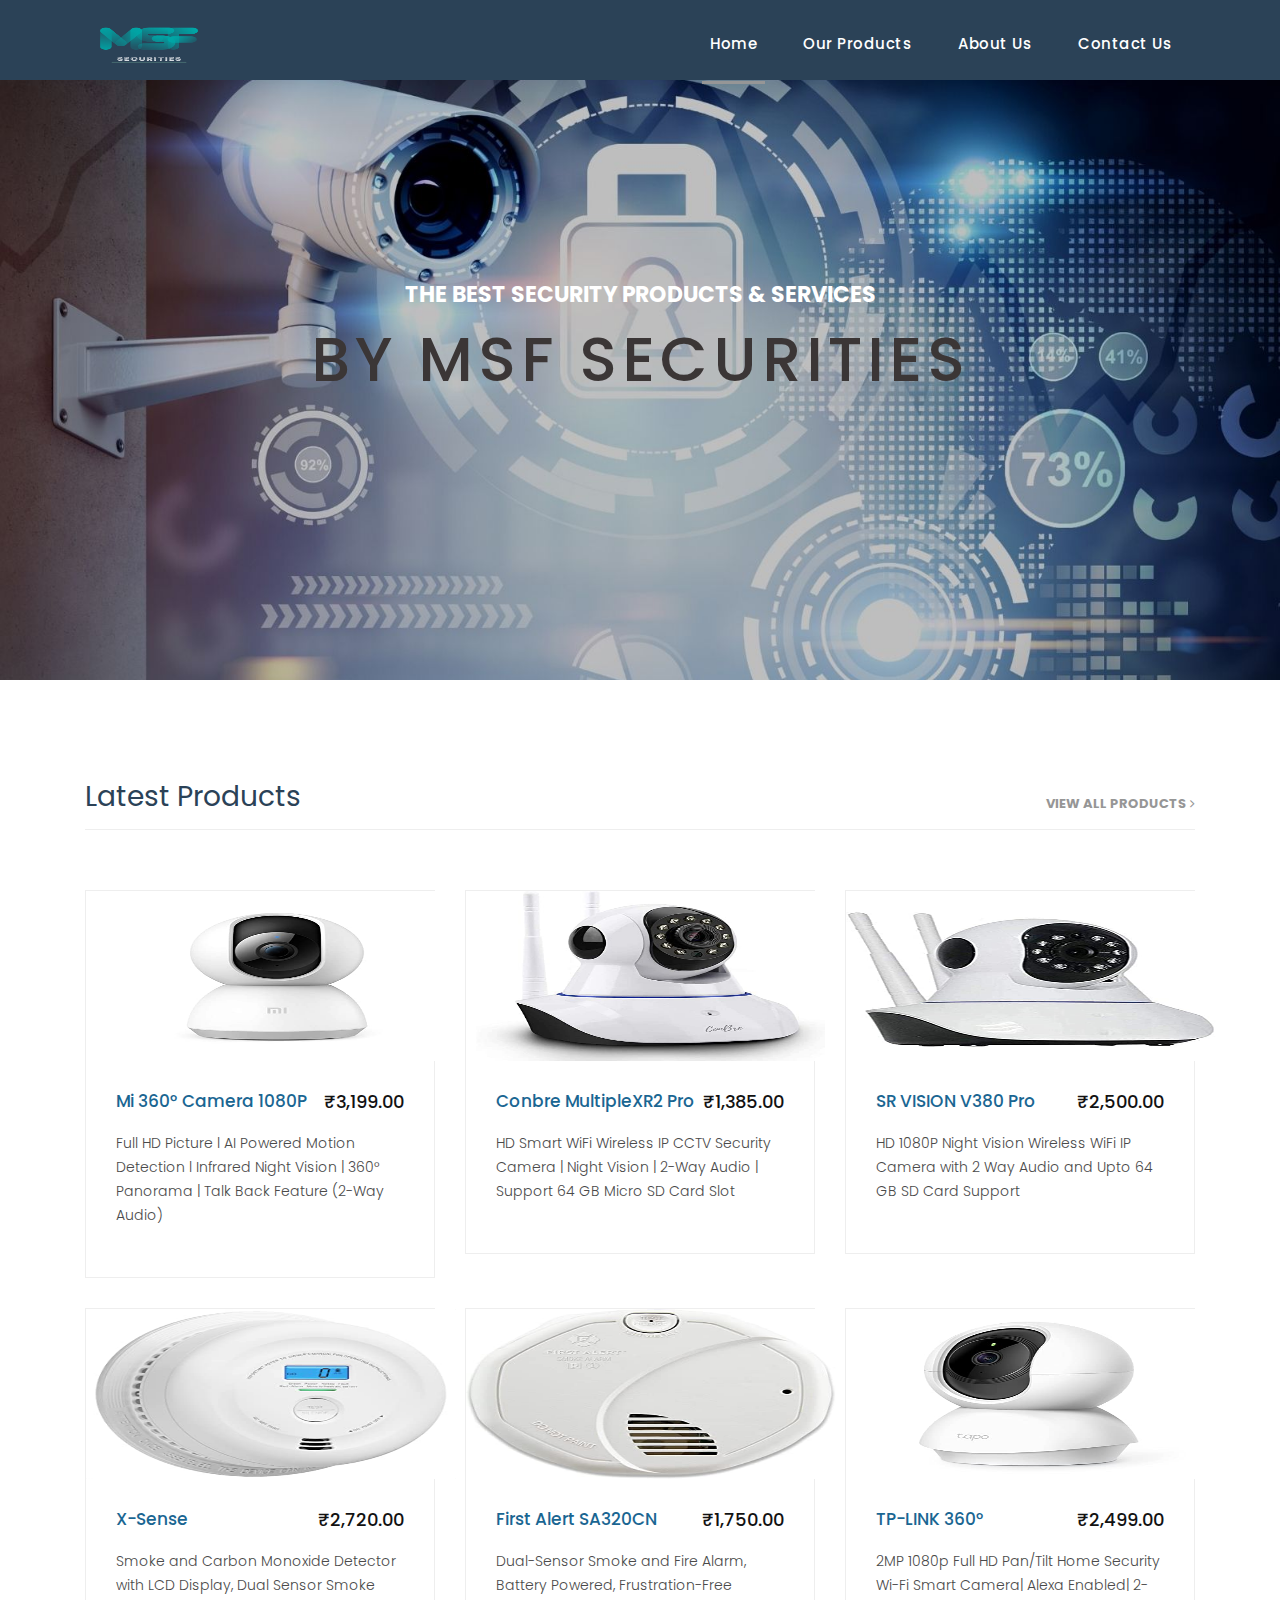
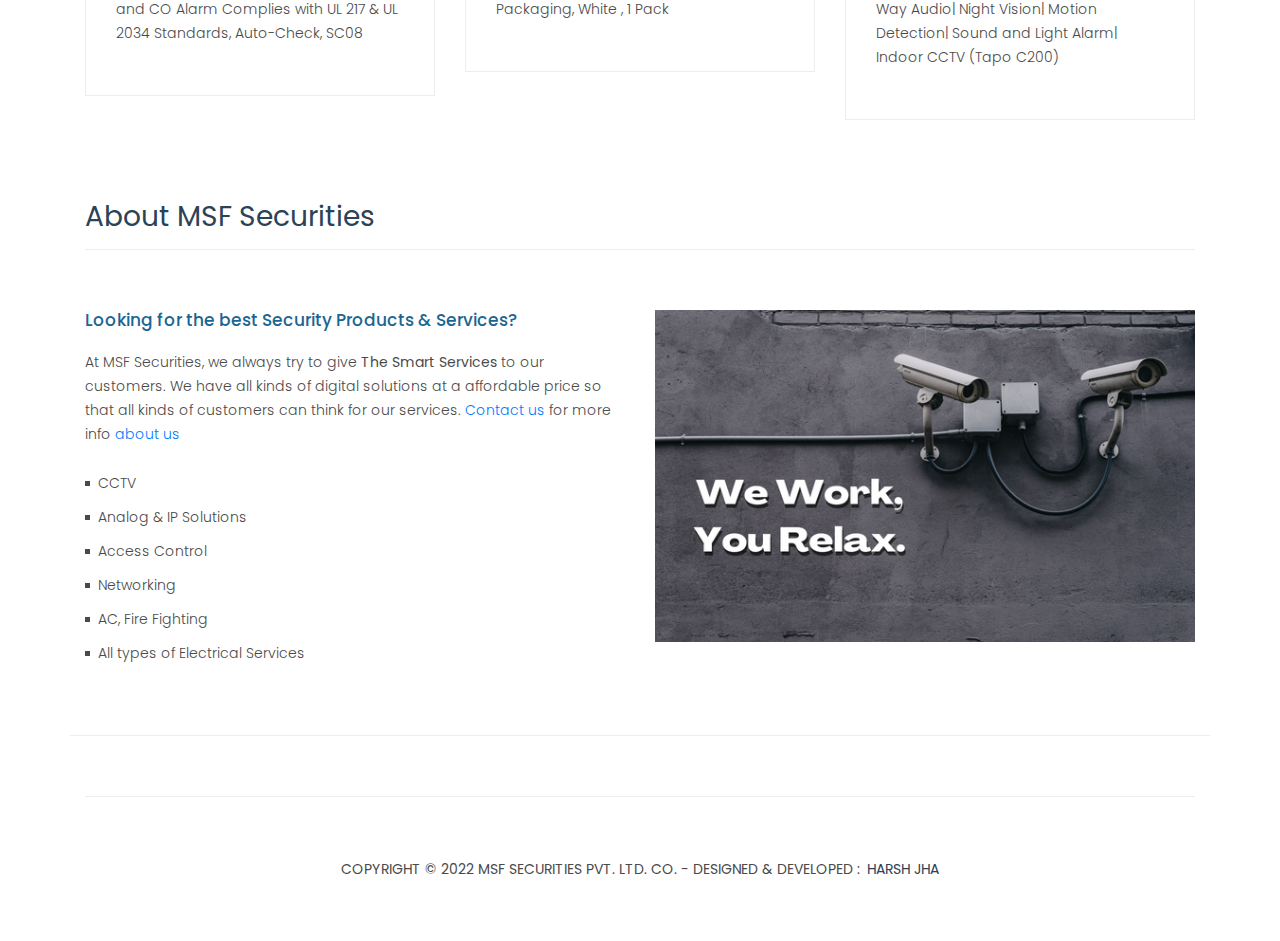
<file: index.html>
<!DOCTYPE html>
<html lang="en">

  <head>

    <meta charset="utf-8">
    <meta name="viewport" content="width=device-width, initial-scale=1, shrink-to-fit=no">
    <meta name="description" content="">
    <meta name="author" content="">
    <link href="https://fonts.googleapis.com/css?family=Poppins:100,200,300,400,500,600,700,800,900&display=swap" rel="stylesheet">

    <title>MSF Securities | Home</title>

    <!-- Bootstrap core CSS -->
    <link href="vendor/bootstrap/css/bootstrap.min.css" rel="stylesheet">
<!--

TemplateMo 546 Sixteen Clothing

https://templatemo.com/tm-546-sixteen-clothing

-->

    <!-- Additional CSS Files -->
    <link rel="stylesheet" href="assets/css/fontawesome.css">
    <link rel="stylesheet" href="assets/css/templatemo-sixteen.css">
    <link rel="stylesheet" href="assets/css/owl.css">

  </head>

  <body>

    <!-- ***** Preloader Start ***** -->
    <div id="preloader">
        <div class="jumper">
            <div></div>
            <div></div>
            <div></div>
        </div>
    </div>  
    <!-- ***** Preloader End ***** -->

    <!-- Header -->
    <header class="">
      <nav class="navbar navbar-expand-lg">
        <div class="container">
          <!-- <a class="navbar-brand" href="index.html"><h2>Sixteen <em>Clothing</em></h2></a> -->
          <a class="navbar-brand" href="index.html"><img src="./assets/images/MSF Logo.png" alt="MSF LOGO" style="width:8rem;height:4.5rem;"></a>
          <button class="navbar-toggler" type="button" data-toggle="collapse" data-target="#navbarResponsive" aria-controls="navbarResponsive" aria-expanded="false" aria-label="Toggle navigation">
            <span class="navbar-toggler-icon"></span>
          </button>
          <div class="collapse navbar-collapse" id="navbarResponsive">
            <ul class="navbar-nav ml-auto">
              <li class="nav-item active">
                <a class="nav-link" href="index.html">Home
                  <span class="sr-only">(current)</span>
                </a>
              </li> 
              <li class="nav-item">
                <a class="nav-link" href="products.html">Our Products</a>
              </li>
              <li class="nav-item">
                <a class="nav-link" href="#aboutMSF">About Us</a>
              </li>
              <li class="nav-item">
                <a class="nav-link" href="contact.html">Contact Us</a>
              </li>
            </ul>
          </div>
        </div>
      </nav>
    </header>

    <!-- Page Content -->
    <!-- Banner Starts Here -->
    <div class="banner header-text">
      <!-- <div class="owl-banner owl-carousel"> -->
        <div class="banner-item-01">
          <div class="text-content">
            <h4>The Best Security Products & Services</h4>
            <h2>By MSF Securities</h2>
          </div>
        </div>
        <!-- <div class="banner-item-02">
          <div class="text-content">
            <h4>Flash Deals</h4>
            <h2>Get your best products</h2>
          </div>
        </div>
        <div class="banner-item-03">
          <div class="text-content">
            <h4>Last Minute</h4>
            <h2>Grab last minute deals</h2>
          </div>
        </div> -->
      <!-- </div> -->
    </div>
    <!-- Banner Ends Here -->

    <div class="latest-products">
      <div class="container">
        <div class="row">
          <div class="col-md-12">
            <div class="section-heading">
              <h2>Latest Products</h2>
              <a href="products.html">view all products <i class="fa fa-angle-right"></i></a>
            </div>
          </div>
          <div class="col-md-4">
            <div class="product-item">
              <a href="#"><img src="assets\images\Cameras\p1.jpg" alt="" style="width:370px;height:170px;"></a>
              <div class="down-content">
                <a href="#"><h4>Mi 360° Camera 1080P</h4></a>
                <h6>₹3,199.00</h6>
                <p>Full HD Picture l AI Powered Motion Detection l Infrared Night Vision | 360° Panorama | Talk Back Feature (2-Way Audio)</p>
                <!-- <ul class="stars">
                  <li><i class="fa fa-star"></i></li>
                  <li><i class="fa fa-star"></i></li>
                  <li><i class="fa fa-star"></i></li>
                  <li><i class="fa fa-star"></i></li>
                  <li><i class="fa fa-star"></i></li>
                </ul>
                <span>Reviews (24)</span> -->
              </div>
            </div>
          </div>
          <div class="col-md-4">
            <div class="product-item">
              <a href="#"><img src="assets\images\Cameras\p2.jpg" alt="" style="width:370px;height:170px;"></a>
              <div class="down-content">
                <a href="#"><h4>Conbre MultipleXR2 Pro</h4></a>
                <h6>₹1,385.00</h6>
                <p>HD Smart WiFi Wireless IP CCTV Security Camera | Night Vision | 2-Way Audio | Support 64 GB Micro SD Card Slot</p>
                <!-- <ul class="stars">
                  <li><i class="fa fa-star"></i></li>
                  <li><i class="fa fa-star"></i></li>
                  <li><i class="fa fa-star"></i></li>
                  <li><i class="fa fa-star"></i></li>
                  <li><i class="fa fa-star"></i></li>
                </ul>
                <span>Reviews (21)</span> -->
              </div>
            </div>
          </div>
          <div class="col-md-4">
            <div class="product-item">
              <a href="#"><img src="assets\images\Cameras\p3.jpg" alt="" style="width:370px;height:170px;"></a>
              <div class="down-content">
                <a href="#"><h4>SR VISION V380 Pro</h4></a>
                
                <h6>₹2,500.00</h6>
                <p>HD 1080P Night Vision Wireless WiFi IP Camera with 2 Way Audio and Upto 64 GB SD Card Support</p>
                <!-- <ul class="stars">
                  <li><i class="fa fa-star"></i></li>
                  <li><i class="fa fa-star"></i></li>
                  <li><i class="fa fa-star"></i></li>
                  <li><i class="fa fa-star"></i></li>
                  <li><i class="fa fa-star"></i></li>
                </ul>
                <span>Reviews (36)</span> -->
              </div>
            </div>
          </div>
          <div class="col-md-4">
            <div class="product-item">
              <a href="#"><img src="assets\images\Smoke\f1.jpg" alt="" style="width:370px;height:170px;"></a>
              <div class="down-content">
                <a href="#"><h4>X-Sense</h4></a>
                <h6>₹2,720.00</h6>
                <p>Smoke and Carbon Monoxide Detector with LCD Display, Dual Sensor Smoke and CO Alarm Complies with UL 217 & UL 2034
                Standards, Auto-Check, SC08</p>
                <!-- <ul class="stars">
                  <li><i class="fa fa-star"></i></li>
                  <li><i class="fa fa-star"></i></li>
                  <li><i class="fa fa-star"></i></li>
                  <li><i class="fa fa-star"></i></li>
                  <li><i class="fa fa-star"></i></li>
                </ul>
                <span>Reviews (48)</span> -->
              </div>
            </div>
          </div>
          <div class="col-md-4">
            <div class="product-item">
              <a href="#"><img src="assets\images\Smoke\f2.jpg" alt="" style="width:370px;height:170px;"></a>
              <div class="down-content">
                <a href="#"><h4>First Alert SA320CN</h4></a>
                <h6>₹1,750.00</h6>
                <p>Dual-Sensor Smoke and Fire Alarm, Battery Powered, Frustration-Free Packaging, White , 1 Pack</p>
                <!-- <ul class="stars">
                  <li><i class="fa fa-star"></i></li>
                  <li><i class="fa fa-star"></i></li>
                  <li><i class="fa fa-star"></i></li>
                  <li><i class="fa fa-star"></i></li>
                  <li><i class="fa fa-star"></i></li>
                </ul>
                <span>Reviews (16)</span> -->
              </div>
            </div>
          </div>
          <div class="col-md-4">
            <div class="product-item">
              <a href="#"><img src="assets/images/Cameras/p4.jpg" alt="" style="width:370px;height:170px;"></a>
              <div class="down-content">
                <a href="#"><h4>TP-LINK 360°</h4></a>
                <h6>₹2,499.00</h6>
                <p>2MP 1080p Full HD Pan/Tilt Home Security Wi-Fi Smart Camera| Alexa Enabled| 2-Way Audio| Night Vision| Motion Detection|
                Sound and Light Alarm| Indoor CCTV (Tapo C200)</p>
                <!-- <ul class="stars">
                  <li><i class="fa fa-star"></i></li>
                  <li><i class="fa fa-star"></i></li>
                  <li><i class="fa fa-star"></i></li>
                  <li><i class="fa fa-star"></i></li>
                  <li><i class="fa fa-star"></i></li>
                </ul>
                <span>Reviews (32)</span> -->
              </div>
            </div>
          </div>
        </div>
      </div>
    </div>

    <div id="aboutMSF" class="best-features">
      <div class="container">
        <div class="row">
          <div class="col-md-12">
            <div class="section-heading">
              <h2>About MSF Securities</h2>
            </div>
          </div>
          <div class="col-md-6">
            <div class="left-content">
              <h4>Looking for the best Security Products & Services?</h4>
              <p>At MSF Securities, we always try to give <b>The Smart Services</b> to our customers. We have all kinds of digital solutions at a affordable price so that all kinds of customers can think for our services. <a rel="nofollow" href="contact.html">Contact us</a> for more info <a rel="nofollow" href="about.html">about us</a></p>
              <ul class="featured-list">
                <li><a href="#">CCTV</a></li>
                <li><a href="#">Analog & IP Solutions</a></li>
                <li><a href="#">Access Control</a></li>
                <li><a href="#">Networking</a></li>
                <li><a href="#">AC, Fire Fighting</a></li>
                <li><a href="#">All types of Electrical Services</a></li>
              </ul>
              <!-- <a href="about.html" class="filled-button">Read More</a> -->
            </div>
          </div>
          <div class="col-md-6">
            <div class="right-image">
              <img src="./assets/images/We Work. You Relax..png" alt="">
            </div>
          </div>
        </div>
      </div>
    </div>


    <!-- <div class="call-to-action">
      <div class="container">
        <div class="row">
          <div class="col-md-12">
            <div class="inner-content">
              <div class="row">
                <div class="col-md-8">
                  <h4>Creative &amp; Unique <em>Sixteen</em> Products</h4>
                  <p>Lorem ipsum dolor sit amet, consectetur adipisicing elit. Itaque corporis amet elite author nulla.</p>
                </div>
                <div class="col-md-4">
                  <a href="#" class="filled-button">Purchase Now</a>
                </div>
              </div>
            </div>
          </div>
        </div>
      </div>
    </div> -->

    
    <footer>
      <div class="container">
        <div class="row">
          <div class="col-md-12">
            <div class="inner-content">
              <p><b>Copyright &copy; 2022 MSF Securities Pvt. Ltd. Co.
            
            - Designed &amp; Developed : <a rel="nofollow noopener" href="http://harshj27.github.io/" target="_blank">Harsh Jha</a></b></p>
            </div>
          </div>
        </div>
      </div>
    </footer>


    <!-- Bootstrap core JavaScript -->
    <script src="vendor/jquery/jquery.min.js"></script>
    <script src="vendor/bootstrap/js/bootstrap.bundle.min.js"></script>


    <!-- Additional Scripts -->
    <script src="assets/js/custom.js"></script>
    <script src="assets/js/owl.js"></script>
    <script src="assets/js/slick.js"></script>
    <script src="assets/js/isotope.js"></script>
    <script src="assets/js/accordions.js"></script>


    <script language = "text/Javascript"> 
      cleared[0] = cleared[1] = cleared[2] = 0; //set a cleared flag for each field
      function clearField(t){                   //declaring the array outside of the
      if(! cleared[t.id]){                      // function makes it static and global
          cleared[t.id] = 1;  // you could use true and false, but that's more typing
          t.value='';         // with more chance of typos
          t.style.color='#fff';
          }
      }
    </script>


  </body>

</html>
</file>
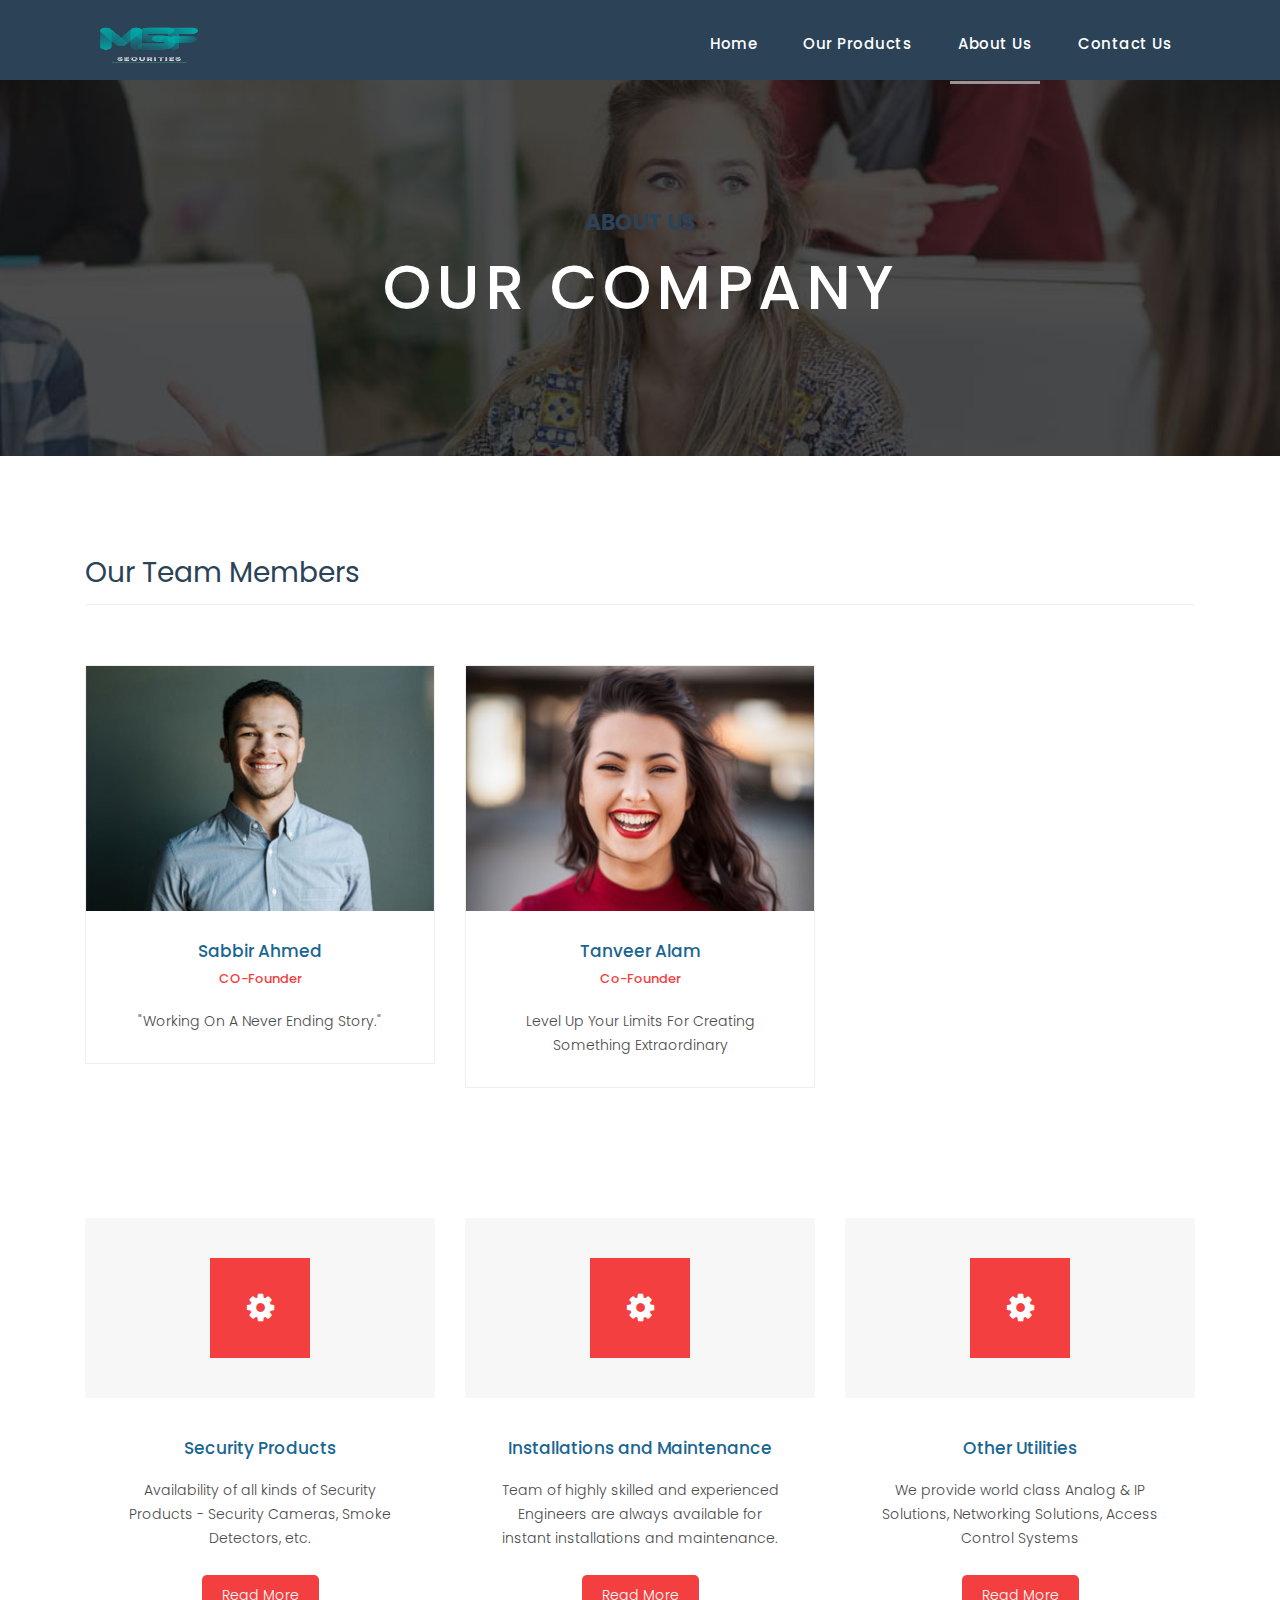
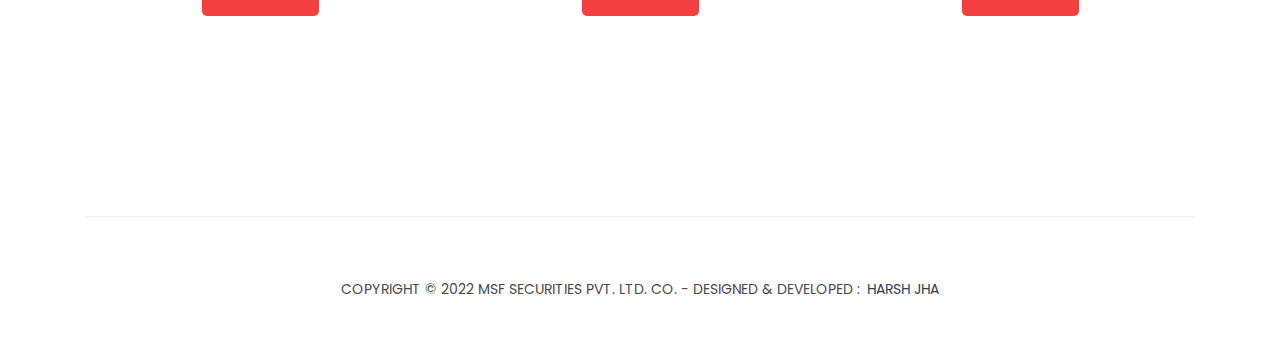
<file: about.html>
<!DOCTYPE html>
<html lang="en">

  <head>

    <meta charset="utf-8">
    <meta name="viewport" content="width=device-width, initial-scale=1, shrink-to-fit=no">
    <meta name="description" content="">
    <meta name="author" content="">
    <link href="https://fonts.googleapis.com/css?family=Poppins:100,200,300,400,500,600,700,800,900&display=swap" rel="stylesheet">

    <title>MSF Securities - About Us</title>

    <!-- Bootstrap core CSS -->
    <link href="vendor/bootstrap/css/bootstrap.min.css" rel="stylesheet">
<!--

TemplateMo 546 Sixteen Clothing

https://templatemo.com/tm-546-sixteen-clothing

-->

    <!-- Additional CSS Files -->
    <link rel="stylesheet" href="assets/css/fontawesome.css">
    <link rel="stylesheet" href="assets/css/templatemo-sixteen.css">
    <link rel="stylesheet" href="assets/css/owl.css">

  </head>

  <body>

    <!-- ***** Preloader Start ***** -->
    <div id="preloader">
        <div class="jumper">
            <div></div>
            <div></div>
            <div></div>
        </div>
    </div>  
    <!-- ***** Preloader End ***** -->

    <!-- Header -->
    <header class="">
      <nav class="navbar navbar-expand-lg">
        <div class="container">
          <!-- <a class="navbar-brand" href="index.html"><h2>Sixteen <em>Clothing</em></h2></a> -->
          <a class="navbar-brand" href="index.html"><img src="./assets/images/MSF Logo.png" alt="MSF LOGO"
              style="width:8rem;height:4.5rem;"></a>
          <button class="navbar-toggler" type="button" data-toggle="collapse" data-target="#navbarResponsive" aria-controls="navbarResponsive" aria-expanded="false" aria-label="Toggle navigation">
            <span class="navbar-toggler-icon"></span>
          </button>
          <div class="collapse navbar-collapse" id="navbarResponsive">
            <ul class="navbar-nav ml-auto">
              <li class="nav-item">
                <a class="nav-link" href="index.html">Home
                  <span class="sr-only">(current)</span>
                </a>
              </li> 
              <li class="nav-item">
                <a class="nav-link" href="products.html">Our Products</a>
              </li>
              <li class="nav-item active">
                <a class="nav-link" href="about.html">About Us</a>
              </li>
              <li class="nav-item">
                <a class="nav-link" href="contact.html">Contact Us</a>
              </li>
            </ul>
          </div>
        </div>
      </nav>
    </header>

    <!-- Page Content -->
    <div class="page-heading about-heading header-text">
      <div class="container">
        <div class="row">
          <div class="col-md-12">
            <div class="text-content">
              <h4>about us</h4>
              <h2>our company</h2>
            </div>
          </div>
        </div>  </div>
    </div>


    <!-- <div class="best-features about-features">
      <div class="container">
        <div class="row">
          <div class="col-md-12">
            <div class="section-heading">
              <h2>Our Background</h2>
            </div>
          </div>
          <div class="col-md-6">
            <div class="right-image">
              <img src="assets/images/feature-image.jpg" alt="">
            </div>
          </div>
          <div class="col-md-6">
            <div class="left-content">
              <h4>Who we are &amp; What we do?</h4>
              <p>Lorem ipsum dolor sit amet, consectetur adipisicing elit. Sed voluptate nihil eum consectetur similique? Consectetur, quod, incidunt, harum nisi dolores delectus reprehenderit voluptatem perferendis dicta dolorem non blanditiis ex fugiat. Lorem ipsum dolor sit amet, consectetur adipisicing elit.<br><br>Lorem ipsum dolor sit amet, consectetur adipisicing elit. Et, consequuntur, modi mollitia corporis ipsa voluptate corrupti eum ratione ex ea praesentium quibusdam? Aut, in eum facere corrupti necessitatibus perspiciatis quis.</p>
              <ul class="social-icons">
                <li><a href="#"><i class="fa fa-facebook"></i></a></li>
                <li><a href="#"><i class="fa fa-twitter"></i></a></li>
                <li><a href="#"><i class="fa fa-linkedin"></i></a></li>
                <li><a href="#"><i class="fa fa-behance"></i></a></li>
              </ul>
            </div>
          </div>
        </div>
      </div>
    </div> -->
    

    
    <div class="team-members">
      <div class="container">
        <div class="row">
          <div class="col-md-12">
            <div class="section-heading">
              <h2>Our Team Members</h2>
            </div>
          </div>
          <div class="col-md-4">
            <div class="team-member">
              <div class="thumb-container">
                <img src="assets/images/team_01.jpg" alt="">
                <!-- <div class="hover-effect">
                  <div class="hover-content">
                    <ul class="social-icons">
                      <li><a href="#"><i class="fa fa-facebook"></i></a></li>
                      <li><a href="#"><i class="fa fa-twitter"></i></a></li>
                      <li><a href="#"><i class="fa fa-linkedin"></i></a></li>
                      <li><a href="#"><i class="fa fa-behance"></i></a></li>
                    </ul>
                  </div>
                </div> -->
              </div>
              <div class="down-content">
                <h4>Sabbir Ahmed</h4>
                <span>CO-Founder</span>
                <p>"Working On A Never Ending Story."</p>
              </div>
            </div>
          </div>
          <div class="col-md-4">
            <div class="team-member">
              <div class="thumb-container">
                <img src="assets/images/team_02.jpg" alt="">
                <!-- <div class="hover-effect">
                  <div class="hover-content">
                    <ul class="social-icons">
                      <li><a href="#"><i class="fa fa-facebook"></i></a></li>
                      <li><a href="#"><i class="fa fa-twitter"></i></a></li>
                      <li><a href="#"><i class="fa fa-linkedin"></i></a></li>
                      <li><a href="#"><i class="fa fa-behance"></i></a></li>
                    </ul>
                  </div>
                </div> -->
              </div>
              <div class="down-content">
                <h4>Tanveer Alam</h4>
                <span>Co-Founder</span>
                <p>Level Up Your Limits For Creating Something Extraordinary</p>
              </div>
            </div>
          </div>
          <!-- <div class="col-md-4">
            <div class="team-member">
              <div class="thumb-container">
                <img src="assets/images/team_03.jpg" alt="">
                <div class="hover-effect">
                  <div class="hover-content">
                    <ul class="social-icons">
                      <li><a href="#"><i class="fa fa-facebook"></i></a></li>
                      <li><a href="#"><i class="fa fa-twitter"></i></a></li>
                      <li><a href="#"><i class="fa fa-linkedin"></i></a></li>
                      <li><a href="#"><i class="fa fa-behance"></i></a></li>
                    </ul>
                  </div>
                </div>
              </div>
              <div class="down-content">
                <h4>Michael Soft</h4>
                <span>Chief Marketing</span>
                <p>Lorem ipsum dolor sit amet, consectetur adipisicing itaque corporis nulla.</p>
              </div>
            </div>
          </div> -->
          <!-- <div class="col-md-4">
            <div class="team-member">
              <div class="thumb-container">
                <img src="assets/images/team_04.jpg" alt="">
                <div class="hover-effect">
                  <div class="hover-content">
                    <ul class="social-icons">
                      <li><a href="#"><i class="fa fa-facebook"></i></a></li>
                      <li><a href="#"><i class="fa fa-twitter"></i></a></li>
                      <li><a href="#"><i class="fa fa-linkedin"></i></a></li>
                      <li><a href="#"><i class="fa fa-behance"></i></a></li>
                    </ul>
                  </div>
                </div>
              </div>
              <div class="down-content">
                <h4>Mary Cool</h4>
                <span>Product Specialist</span>
                <p>Lorem ipsum dolor sit amet, consectetur adipisicing itaque corporis nulla.</p>
              </div>
            </div>
          </div> -->
          <!-- <div class="col-md-4">
            <div class="team-member">
              <div class="thumb-container">
                <img src="assets/images/team_05.jpg" alt="">
                <div class="hover-effect">
                  <div class="hover-content">
                    <ul class="social-icons">
                      <li><a href="#"><i class="fa fa-facebook"></i></a></li>
                      <li><a href="#"><i class="fa fa-twitter"></i></a></li>
                      <li><a href="#"><i class="fa fa-linkedin"></i></a></li>
                      <li><a href="#"><i class="fa fa-behance"></i></a></li>
                    </ul>
                  </div>
                </div>
              </div>
              <div class="down-content">
                <h4>George Walker</h4>
                <span>Product Photographer</span>
                <p>Lorem ipsum dolor sit amet, consectetur adipisicing itaque corporis nulla.</p>
              </div>
            </div>
          </div> -->
          <!-- <div class="col-md-4">
            <div class="team-member">
              <div class="thumb-container">
                <img src="assets/images/team_06.jpg" alt="">
                <div class="hover-effect">
                  <div class="hover-content">
                    <ul class="social-icons">
                      <li><a href="#"><i class="fa fa-facebook"></i></a></li>
                      <li><a href="#"><i class="fa fa-twitter"></i></a></li>
                      <li><a href="#"><i class="fa fa-linkedin"></i></a></li>
                      <li><a href="#"><i class="fa fa-behance"></i></a></li>
                    </ul>
                  </div>
                </div>
              </div>
              <div class="down-content">
                <h4>Kate Town</h4>
                <span>General Manager</span>
                <p>Lorem ipsum dolor sit amet, consectetur adipisicing itaque corporis nulla.</p>
              </div>
            </div>
          </div> -->
        </div>
      </div>
    </div>


    <div class="services">
      <div class="container">
        <div class="row">
          <div class="col-md-4">
            <div class="service-item">
              <div class="icon">
                <i class="fa fa-gear"></i>
              </div>
              <div class="down-content">
                <h4>Security Products</h4>
                <p>Availability of all kinds of Security Products - Security Cameras, Smoke Detectors, etc.</p>
                <a href="products.html" class="filled-button">Read More</a>
              </div>
            </div>
          </div>
          <div class="col-md-4">
            <div class="service-item">
              <div class="icon">
                <i class="fa fa-gear"></i>
              </div>
              <div class="down-content">
                <h4>Installations and Maintenance</h4>
                <p>Team of highly skilled and experienced Engineers are always available for instant installations and maintenance.</p>
                <a href="products.html" class="filled-button">Read More</a>
              </div>
            </div>
          </div>
          <div class="col-md-4">
            <div class="service-item">
              <div class="icon">
                <i class="fa fa-gear"></i>
              </div>
              <div class="down-content">
                <h4>Other Utilities</h4>
                <p>We provide world class Analog & IP Solutions, Networking Solutions, Access Control Systems</p>
                <a href="products.html" class="filled-button">Read More</a>
              </div>
            </div>
          </div>
        </div>
      </div>
    </div>


    <!-- <div class="happy-clients">
      <div class="container">
        <div class="row">
          <div class="col-md-12">
            <div class="section-heading">
              <h2>Happy Partners</h2>
            </div>
          </div>
          <div class="col-md-12">
            <div class="owl-clients owl-carousel">
              <div class="client-item">
                <img src="assets/images/client-01.png" alt="1">
              </div>
              
              <div class="client-item">
                <img src="assets/images/client-01.png" alt="2">
              </div>
              
              <div class="client-item">
                <img src="assets/images/client-01.png" alt="3">
              </div>
              
              <div class="client-item">
                <img src="assets/images/client-01.png" alt="4">
              </div>
              
              <div class="client-item">
                <img src="assets/images/client-01.png" alt="5">
              </div>
              
              <div class="client-item">
                <img src="assets/images/client-01.png" alt="6">
              </div>
            </div>
          </div>
        </div>
      </div>
    </div> -->

    
    <footer>
      <div class="container">
        <div class="row">
          <div class="col-md-12">
            <div class="inner-content">
              <p><b>Copyright &copy; 2022 MSF Securities Pvt. Ltd. Co.
    
                  - Designed &amp; Developed : <a rel="nofollow noopener" href="http://harshj27.github.io/"
                    target="_blank">Harsh Jha</a></b></p>
            </div>
          </div>
        </div>
      </div>
    </footer>


    <!-- Bootstrap core JavaScript -->
    <script src="vendor/jquery/jquery.min.js"></script>
    <script src="vendor/bootstrap/js/bootstrap.bundle.min.js"></script>


    <!-- Additional Scripts -->
    <script src="assets/js/custom.js"></script>
    <script src="assets/js/owl.js"></script>
    <script src="assets/js/slick.js"></script>
    <script src="assets/js/isotope.js"></script>
    <script src="assets/js/accordions.js"></script>


    <script language = "text/Javascript"> 
      cleared[0] = cleared[1] = cleared[2] = 0; //set a cleared flag for each field
      function clearField(t){                   //declaring the array outside of the
      if(! cleared[t.id]){                      // function makes it static and global
          cleared[t.id] = 1;  // you could use true and false, but that's more typing
          t.value='';         // with more chance of typos
          t.style.color='#fff';
          }
      }
    </script>


  </body>

</html>
</file>
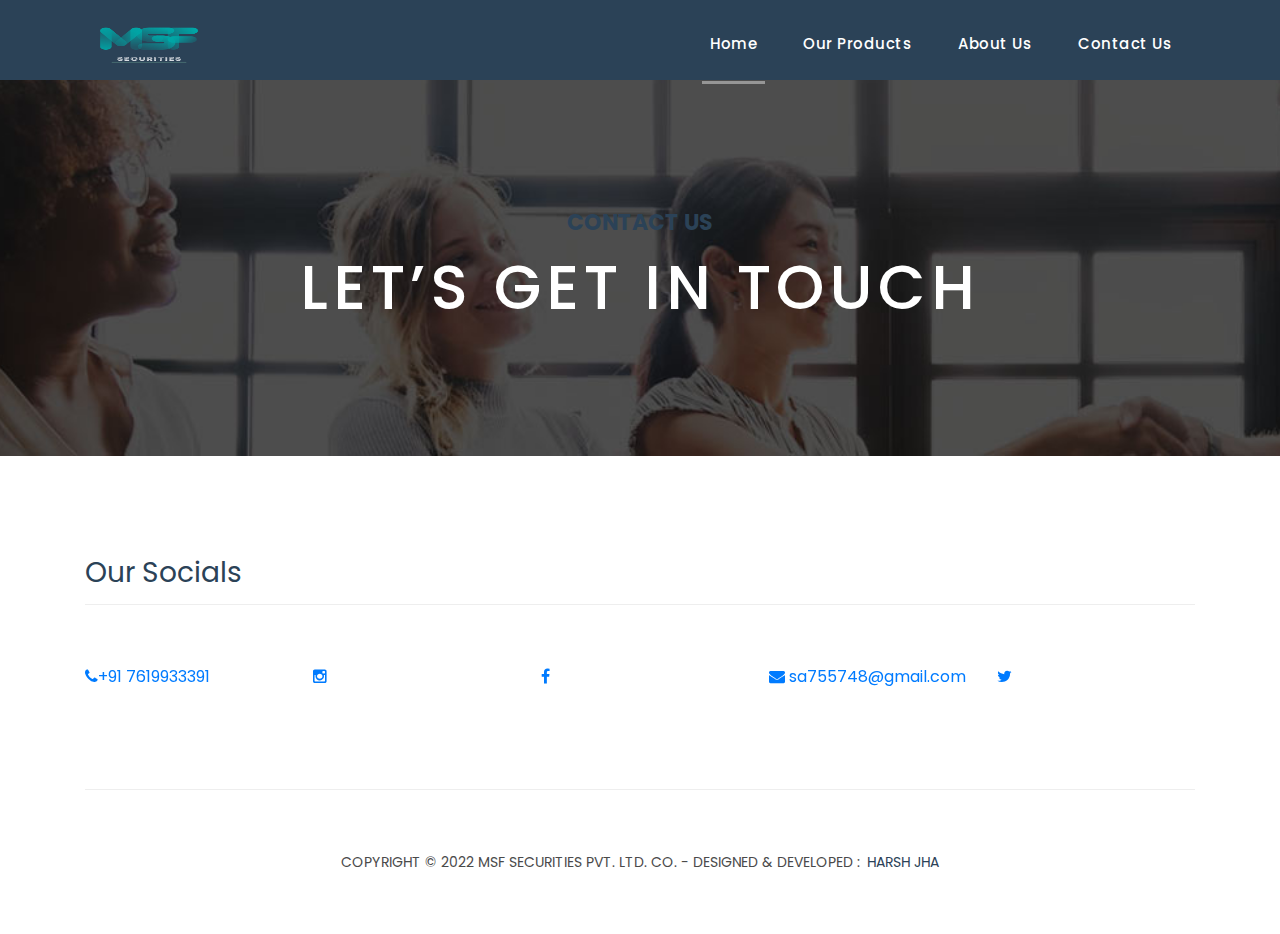
<file: contact.html>
<!DOCTYPE html>
<html lang="en">

  <head>

    <meta charset="utf-8">
    <meta name="viewport" content="width=device-width, initial-scale=1, shrink-to-fit=no">
    <meta name="description" content="">
    <meta name="author" content="">
    <link href="https://fonts.googleapis.com/css?family=Poppins:100,200,300,400,500,600,700,800,900&display=swap" rel="stylesheet">

    <title>MSF Securities - Contact Page</title>

    <!-- Bootstrap core CSS -->
    <link href="vendor/bootstrap/css/bootstrap.min.css" rel="stylesheet">
<!--

TemplateMo 546 Sixteen Clothing

https://templatemo.com/tm-546-sixteen-clothing

-->

    <!-- Additional CSS Files -->
    <link rel="stylesheet" href="assets/css/fontawesome.css">
    <link rel="stylesheet" href="assets/css/templatemo-sixteen.css">
    <link rel="stylesheet" href="assets/css/owl.css">

  </head>

  <body>

    <!-- ***** Preloader Start ***** -->
    <div id="preloader">
        <div class="jumper">
            <div></div>
            <div></div>
            <div></div>
        </div>
    </div>  
    <!-- ***** Preloader End ***** -->

    <!-- Header -->
    <header class="">
      <nav class="navbar navbar-expand-lg">
        <div class="container">
          <!-- <a class="navbar-brand" href="index.html"><h2>Sixteen <em>Clothing</em></h2></a> -->
          <a class="navbar-brand" href="index.html"><img src="./assets/images/MSF Logo.png" alt="MSF LOGO"
              style="width:8rem;height:4.5rem;"></a>
          <button class="navbar-toggler" type="button" data-toggle="collapse" data-target="#navbarResponsive"
            aria-controls="navbarResponsive" aria-expanded="false" aria-label="Toggle navigation">
            <span class="navbar-toggler-icon"></span>
          </button>
          <div class="collapse navbar-collapse" id="navbarResponsive">
            <ul class="navbar-nav ml-auto">
              <li class="nav-item active">
                <a class="nav-link" href="index.html">Home
                  <span class="sr-only">(current)</span>
                </a>
              </li>
              <li class="nav-item">
                <a class="nav-link" href="products.html">Our Products</a>
              </li>
              <li class="nav-item">
                <a class="nav-link" href="index.html#aboutMSF">About Us</a>
              </li>
              <li class="nav-item">
                <a class="nav-link" href="contact.html">Contact Us</a>
              </li>
            </ul>
          </div>
        </div>
      </nav>
    </header>

    <!-- Page Content -->
    <div class="page-heading contact-heading header-text">
      <div class="container">
        <div class="row">
          <div class="col-md-12">
            <div class="text-content">
              <h4>contact us</h4>
              <h2>let’s get in touch</h2>
            </div>
          </div>
        </div>
      </div>
    </div>


    <!-- <div class="find-us">
      <div class="container">
        <div class="row">
          <div class="col-md-12">
            <div class="section-heading">
              <h2>Our Location on Maps</h2>
            </div>
          </div>
          <div class="col-md-8">


            <div id="map">
              <iframe src="https://maps.google.com/maps?q=Av.+L%C3%BAcio+Costa,+Rio+de+Janeiro+-+RJ,+Brazil&t=&z=13&ie=UTF8&iwloc=&output=embed" width="100%" height="330px" frameborder="0" style="border:0" allowfullscreen></iframe>
            </div>
          </div>
          <div class="col-md-4">
            <div class="left-content">
              <h4>About our office</h4>
              <p>Lorem ipsum dolor sit amet, consectetur adipisic elit. Sed voluptate nihil eumester consectetur similiqu consectetur.<br><br>Lorem ipsum dolor sit amet, consectetur adipisic elit. Et, consequuntur, modi mollitia corporis ipsa voluptate corrupti.</p>
              <ul class="social-icons">
                <li><a href="#"><i class="fa fa-facebook"></i></a></li>
                <li><a href="#"><i class="fa fa-twitter"></i></a></li>
                <li><a href="#"><i class="fa fa-linkedin"></i></a></li>
                <li><a href="#"><i class="fa fa-behance"></i></a></li>
              </ul>
            </div>
          </div>
        </div>
      </div>
    </div> -->

    
    <!-- <div class="send-message">
      <div class="container">
        <div class="row">
          <div class="col-md-12">
            <div class="section-heading">
              <h2>Send us a Message</h2>
            </div>
          </div>
          <div class="col-md-8">
            <div class="contact-form">
              <form id="contact" action="" method="post">
                <div class="row">
                  <div class="col-lg-12 col-md-12 col-sm-12">
                    <fieldset>
                      <input name="name" type="text" class="form-control" id="name" placeholder="Full Name" required="">
                    </fieldset>
                  </div>
                  <div class="col-lg-12 col-md-12 col-sm-12">
                    <fieldset>
                      <input name="email" type="text" class="form-control" id="email" placeholder="E-Mail Address" required="">
                    </fieldset>
                  </div>
                  <div class="col-lg-12 col-md-12 col-sm-12">
                    <fieldset>
                      <input name="subject" type="text" class="form-control" id="subject" placeholder="Subject" required="">
                    </fieldset>
                  </div>
                  <div class="col-lg-12">
                    <fieldset>
                      <textarea name="message" rows="6" class="form-control" id="message" placeholder="Your Message" required=""></textarea>
                    </fieldset>
                  </div>
                  <div class="col-lg-12">
                    <fieldset>
                      <button type="submit" id="form-submit" class="filled-button">Send Message</button>
                    </fieldset>
                  </div>
                </div>
              </form>
            </div>
          </div>
          <div class="col-md-4">
            <ul class="accordion">
              <li>
                  <a>Accordion Title One</a>
                  <div class="content">
                      <p>Lorem ipsum dolor sit amet, consectetur adipisic elit. Sed voluptate nihil eumester consectetur similiqu consectetur.<br><br>Lorem ipsum dolor sit amet, consectetur adipisic elit. Et, consequuntur, modi mollitia corporis ipsa voluptate corrupti elite.</p>
                  </div>
              </li>
              <li>
                  <a>Second Title Here</a>
                  <div class="content">
                      <p>Lorem ipsum dolor sit amet, consectetur adipisic elit. Sed voluptate nihil eumester consectetur similiqu consectetur.<br><br>Lorem ipsum dolor sit amet, consectetur adipisic elit. Et, consequuntur, modi mollitia corporis ipsa voluptate corrupti elite.</p>
                  </div>
              </li>
              <li>
                  <a>Accordion Title Three</a>
                  <div class="content">
                      <p>Lorem ipsum dolor sit amet, consectetur adipisic elit. Sed voluptate nihil eumester consectetur similiqu consectetur.<br><br>Lorem ipsum dolor sit amet, consectetur adipisic elit. Et, consequuntur, modi mollitia corporis ipsa voluptate corrupti elite.</p>
                  </div>
              </li>
              <li>
                  <a>Fourth Accordion Title</a>
                  <div class="content">
                      <p>Lorem ipsum dolor sit amet, consectetur adipisic elit. Sed voluptate nihil eumester consectetur similiqu consectetur.<br><br>Lorem ipsum dolor sit amet, consectetur adipisic elit. Et, consequuntur, modi mollitia corporis ipsa voluptate corrupti elite.</p>
                  </div>
              </li>
            </ul>
          </div>
        </div>
      </div>
    </div> -->

    <div class="happy-clients">
      <div class="container">
        <div class="row">
          <div class="col-md-12">
            <div class="section-heading">
              <h2>Our Socials</h2>
            </div>
          </div>
          <div class="col-md-12">
            <div class="owl-clients owl-carousel">
              <div class="client-item">
                <a href="#"><i class="fa fa-phone"></i>+91 7619933391</a>
              </div>
              
              <div class="client-item">
                
                <a href="https://www.instagram.com/msfsecurity1/"><i class="fa fa-instagram"></i></a>
              </div>
              
              <div class="client-item">
                <!-- <p>Facebook</p> -->
                <a href="#"><i class="fa fa-facebook"></i></a>
              </div>
              
              <div class="client-item">
                <a href="mailto:sa755748@gmail.com"><i class="fa fa-envelope"></i> sa755748@gmail.com</a></p>
              </div>
              
              <div class="client-item">
                <a href="https://twitter.com/MsfSecurities?s=20&t=6ZX-F1LAQOxRsKd3DFCA6Q"><i class="fa fa-twitter"></i></a>
              </div>
              
              <!-- <div class="client-item">
                <img src="assets/images/client-01.png" alt="6">
              </div> -->
            </div>
          </div>
        </div>
      </div>
    </div>

    
    <footer>
      <div class="container">
        <div class="row">
          <div class="col-md-12">
            <div class="inner-content">
              <p><b>Copyright &copy; 2022 MSF Securities Pvt. Ltd. Co.
    
                  - Designed &amp; Developed : <a rel="nofollow noopener" href="http://harshj27.github.io/"
                    target="_blank">Harsh Jha</a></b></p>
            </div>
          </div>
        </div>
      </div>
    </footer>


    <!-- Bootstrap core JavaScript -->
    <script src="vendor/jquery/jquery.min.js"></script>
    <script src="vendor/bootstrap/js/bootstrap.bundle.min.js"></script>


    <!-- Additional Scripts -->
    <script src="assets/js/custom.js"></script>
    <script src="assets/js/owl.js"></script>
    <script src="assets/js/slick.js"></script>
    <script src="assets/js/isotope.js"></script>
    <script src="assets/js/accordions.js"></script>


    <script language = "text/Javascript"> 
      cleared[0] = cleared[1] = cleared[2] = 0; //set a cleared flag for each field
      function clearField(t){                   //declaring the array outside of the
      if(! cleared[t.id]){                      // function makes it static and global
          cleared[t.id] = 1;  // you could use true and false, but that's more typing
          t.value='';         // with more chance of typos
          t.style.color='#fff';
          }
      }
    </script>


  </body>

</html>
</file>
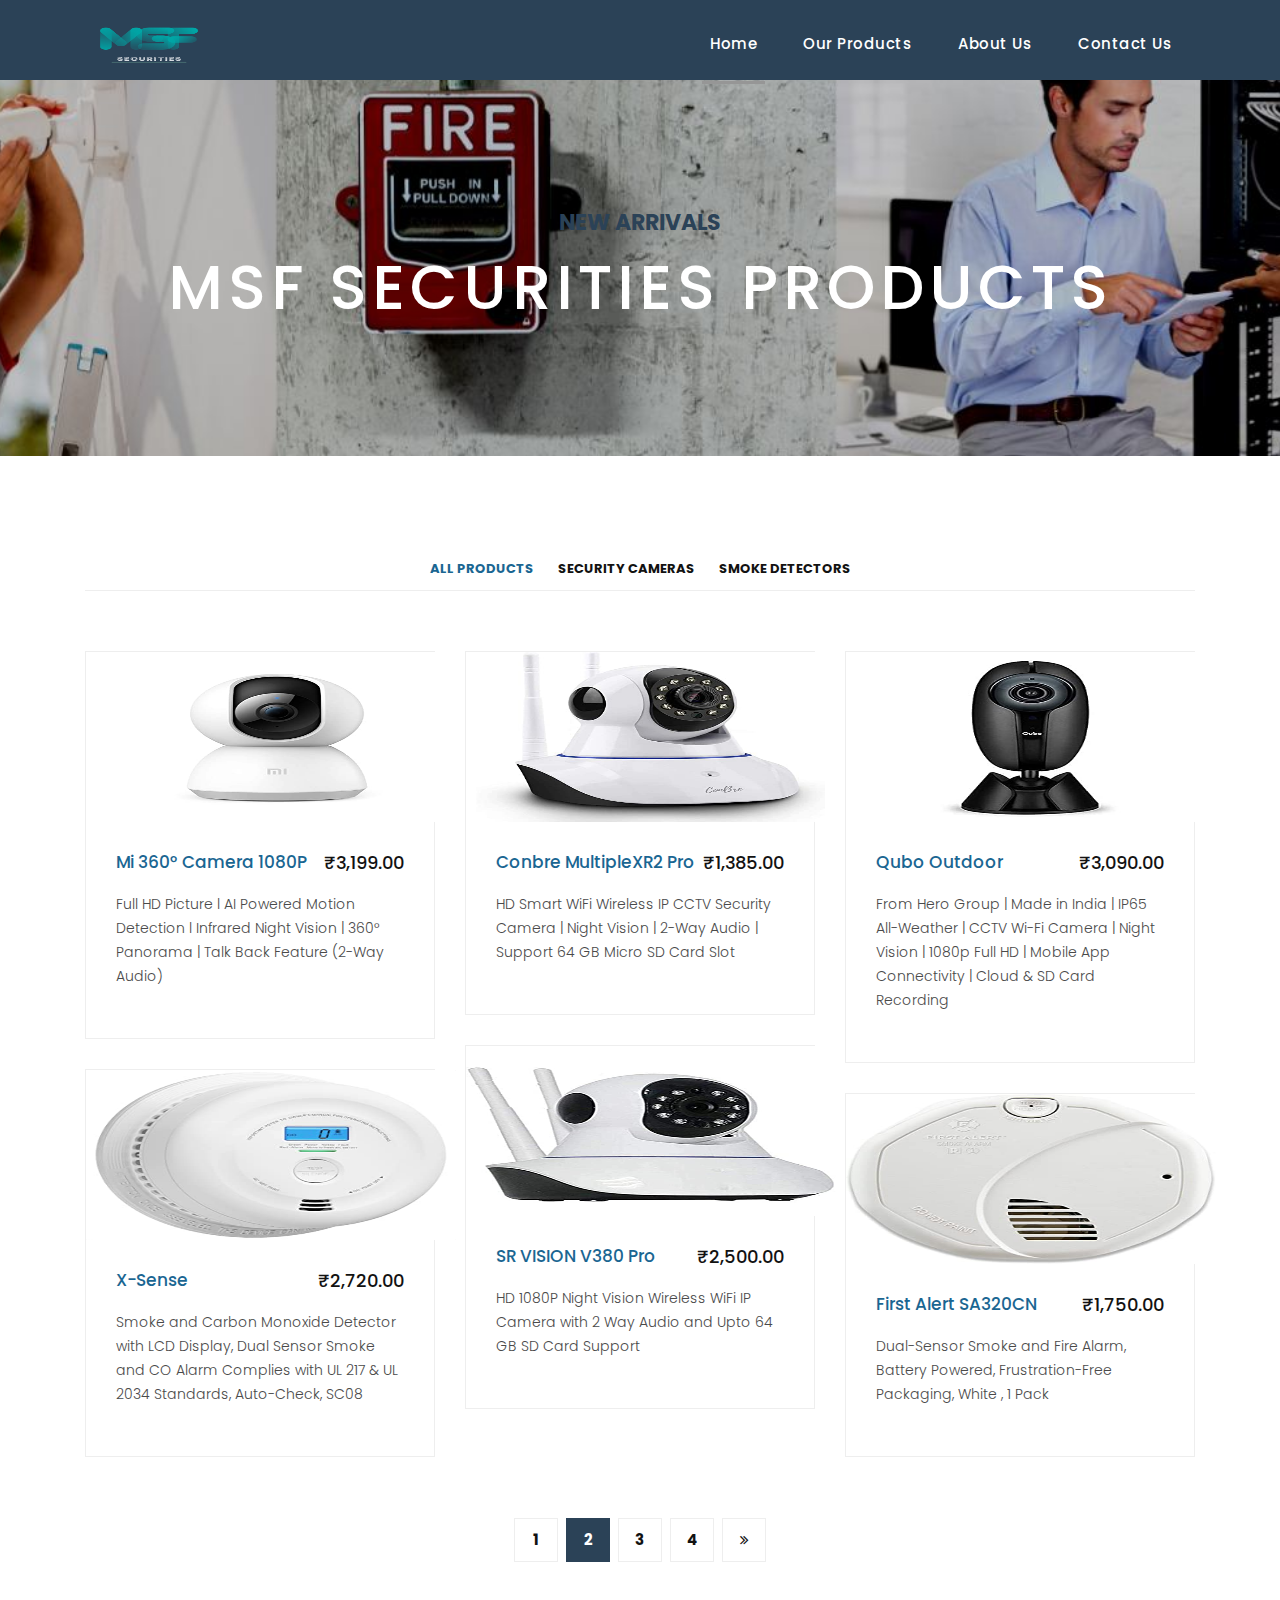
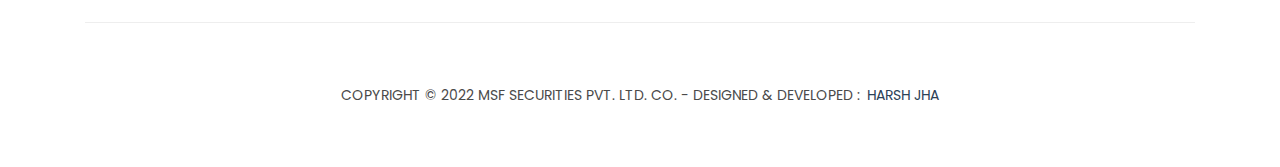
<file: products.html>
<!DOCTYPE html>
<html lang="en">

  <head>

    <meta charset="utf-8">
    <meta name="viewport" content="width=device-width, initial-scale=1, shrink-to-fit=no">
    <meta name="description" content="">
    <meta name="author" content="">
    <link href="https://fonts.googleapis.com/css?family=Poppins:100,200,300,400,500,600,700,800,900&display=swap" rel="stylesheet">

    <title>MSF Securities | Our Products</title>

    <!-- Bootstrap core CSS -->
    <link href="vendor/bootstrap/css/bootstrap.min.css" rel="stylesheet">
<!--

TemplateMo 546 Sixteen Clothing

https://templatemo.com/tm-546-sixteen-clothing

-->

    <!-- Additional CSS Files -->
    <link rel="stylesheet" href="assets/css/fontawesome.css">
    <link rel="stylesheet" href="assets/css/templatemo-sixteen.css">
    <link rel="stylesheet" href="assets/css/owl.css">

  </head>

  <body>

    <!-- ***** Preloader Start ***** -->
    <div id="preloader">
        <div class="jumper">
            <div></div>
            <div></div>
            <div></div>
        </div>
    </div>  
    <!-- ***** Preloader End ***** -->

    <!-- Header -->
    <header class="">
      <nav class="navbar navbar-expand-lg">
        <div class="container">
          <!-- <a class="navbar-brand" href="index.html"><h2>Sixteen <em>Clothing</em></h2></a> -->
          <a class="navbar-brand" href="index.html"><img src="./assets/images/MSF Logo.png" alt="MSF LOGO"
              style="width:8rem;height:4.5rem;"></a>
          <button class="navbar-toggler" type="button" data-toggle="collapse" data-target="#navbarResponsive"
            aria-controls="navbarResponsive" aria-expanded="false" aria-label="Toggle navigation">
            <span class="navbar-toggler-icon"></span>
          </button>
          <div class="collapse navbar-collapse" id="navbarResponsive">
            <ul class="navbar-nav ml-auto">
              <li class="nav-item active">
                <a class="nav-link" href="index.html">Home
                  <span class="sr-only">(current)</span>
                </a>
              </li>
              <li class="nav-item">
                <a class="nav-link" href="products.html">Our Products</a>
              </li>
              <li class="nav-item">
                <a class="nav-link" href="index.html#aboutMSF">About Us</a>
              </li>
              <li class="nav-item">
                <a class="nav-link" href="contact.html">Contact Us</a>
              </li>
            </ul>
          </div>
        </div>
      </nav>
    </header>

    <!-- Page Content -->
    <div class="page-heading products-heading header-text">
      <div class="container">
        <div class="row">
          <div class="col-md-12">
            <div class="text-content">
              <h4>new arrivals</h4>
              <h2>MSF Securities products</h2>
            </div>
          </div>
        </div>
      </div>
    </div>

    
    <div class="products">
      <div class="container">
        <div class="row">
          <div class="col-md-12">
            <div class="filters">
              <ul>
                  <li class="active" data-filter="*">All Products</li>
                  <li data-filter=".des">Security Cameras</li>
                  <li data-filter=".dev">Smoke Detectors</li>
                  <!-- <li data-filter=".gra">Last Minute</li> -->
              </ul>
            </div>
          </div>
          <div class="col-md-12">
            <div class="filters-content">
                <div class="row grid">
                    <div class="col-lg-4 col-md-4 all des">
                      <div class="product-item">
                        <a href="#"><img src="assets\images\Cameras\p1.jpg" alt="" style="width:370px;height:170px;"></a>
                        <div class="down-content">
                          <a href="#">
                            <h4>Mi 360° Camera 1080P</h4>
                          </a>
                          <h6>₹3,199.00</h6>
                          <p>Full HD Picture l AI Powered Motion Detection l Infrared Night Vision | 360° Panorama | Talk Back Feature (2-Way
                            Audio)</p>
                          <!-- <ul class="stars">
                            <li><i class="fa fa-star"></i></li>
                            <li><i class="fa fa-star"></i></li>
                            <li><i class="fa fa-star"></i></li>
                            <li><i class="fa fa-star"></i></li>
                            <li><i class="fa fa-star"></i></li>
                          </ul>
                          <span>Reviews (12)</span> -->
                        </div>
                      </div>
                    </div>
                    <div class="col-lg-4 col-md-4 all dev">
                      <div class="product-item">
                        <a href="#"><img src="assets\images\Cameras\p2.jpg" alt="" style="width:370px;height:170px;"></a>
                        <div class="down-content">
                          <a href="#">
                            <h4>Conbre MultipleXR2 Pro</h4>
                          </a>
                          <h6>₹1,385.00</h6>
                          <p>HD Smart WiFi Wireless IP CCTV Security Camera | Night Vision | 2-Way Audio | Support 64 GB Micro SD Card Slot</p>
                          <!-- <ul class="stars">
                            <li><i class="fa fa-star"></i></li>
                            <li><i class="fa fa-star"></i></li>
                            <li><i class="fa fa-star"></i></li>
                            <li><i class="fa fa-star"></i></li>
                            <li><i class="fa fa-star"></i></li>
                          </ul>
                          <span>Reviews (24)</span> -->
                        </div>
                      </div>
                    </div>
                    <div class="col-lg-4 col-md-4 all gra">
                      <div class="product-item">
                        <a href="#"><img src="assets\images\Cameras\p7.jpg" alt="" style="width:370px;height:170px;"></a>
                        <div class="down-content">
                          <a href="#">
                            <h4>Qubo Outdoor</h4>
                          </a>
                          <h6>₹3,090.00</h6>
                          <p>From Hero Group | Made in India | IP65 All-Weather | CCTV Wi-Fi Camera | Night Vision | 1080p Full HD | Mobile App
                          Connectivity | Cloud & SD Card Recording</p>
                          <!-- <ul class="stars">
                            <li><i class="fa fa-star"></i></li>
                            <li><i class="fa fa-star"></i></li>
                            <li><i class="fa fa-star"></i></li>
                            <li><i class="fa fa-star"></i></li>
                            <li><i class="fa fa-star"></i></li>
                          </ul>
                          <span>Reviews (36)</span> -->
                        </div>
                      </div>
                    </div>
                    <div class="col-lg-4 col-md-4 all gra">
                      <div class="product-item">
                        <a href="#"><img src="assets\images\Cameras\p3.jpg" alt="" style="width:370px;height:170px;"></a>
                        <div class="down-content">
                          <a href="#">
                            <h4>SR VISION V380 Pro</h4>
                          </a>
                          <h6>₹2,500.00</h6>
                          <p>HD 1080P Night Vision Wireless WiFi IP Camera with 2 Way Audio and Upto 64 GB SD Card Support</p>
                          <!-- <ul class="stars">
                            <li><i class="fa fa-star"></i></li>
                            <li><i class="fa fa-star"></i></li>
                            <li><i class="fa fa-star"></i></li>
                            <li><i class="fa fa-star"></i></li>
                            <li><i class="fa fa-star"></i></li>
                          </ul>
                          <span>Reviews (48)</span> -->
                        </div>
                      </div>
                    </div>
                    <div class="col-lg-4 col-md-4 all dev">
                      <div class="product-item">
                        <a href="#"><img src="assets\images\Smoke\f1.jpg" alt="" style="width:370px;height:170px;"></a>
                        <div class="down-content">
                          <a href="#">
                            <h4>X-Sense</h4>
                          </a>
                          <h6>₹2,720.00</h6>
                          <p>Smoke and Carbon Monoxide Detector with LCD Display, Dual Sensor Smoke and CO Alarm Complies with UL 217 & UL 2034
                            Standards, Auto-Check, SC08</p>
                          <!-- <ul class="stars">
                            <li><i class="fa fa-star"></i></li>
                            <li><i class="fa fa-star"></i></li>
                            <li><i class="fa fa-star"></i></li>
                            <li><i class="fa fa-star"></i></li>
                            <li><i class="fa fa-star"></i></li>
                          </ul>
                          <span>Reviews (60)</span> -->
                        </div>
                      </div>
                    </div>
                    <div class="col-lg-4 col-md-4 all des">
                      <div class="product-item">
                        <a href="#"><img src="assets\images\Smoke\f2.jpg" alt="" style="width:370px;height:170px;"></a>
                        <div class="down-content">
                          <a href="#">
                            <h4>First Alert SA320CN</h4>
                          </a>
                          <h6>₹1,750.00</h6>
                          <p>Dual-Sensor Smoke and Fire Alarm, Battery Powered, Frustration-Free Packaging, White , 1 Pack</p>
                          <!-- <ul class="stars">
                            <li><i class="fa fa-star"></i></li>
                            <li><i class="fa fa-star"></i></li>
                            <li><i class="fa fa-star"></i></li>
                            <li><i class="fa fa-star"></i></li>
                            <li><i class="fa fa-star"></i></li>
                          </ul>
                          <span>Reviews (72)</span> -->
                        </div>
                      </div>
                    </div>
                    
                </div>
            </div>
          </div>
          <div class="col-md-12">
            <ul class="pages">
              <li><a href="#">1</a></li>
              <li class="active"><a href="#">2</a></li>
              <li><a href="#">3</a></li>
              <li><a href="#">4</a></li>
              <li><a href="#"><i class="fa fa-angle-double-right"></i></a></li>
            </ul>
          </div>
        </div>
      </div>
    </div>

    
    <footer>
      <div class="container">
        <div class="row">
          <div class="col-md-12">
            <div class="inner-content">
              <p><b>Copyright &copy; 2022 MSF Securities Pvt. Ltd. Co.
    
                  - Designed &amp; Developed : <a rel="nofollow noopener" href="http://harshj27.github.io/"
                    target="_blank">Harsh Jha</a></b></p>
            </div>
          </div>
        </div>
      </div>
    </footer>


    <!-- Bootstrap core JavaScript -->
    <script src="vendor/jquery/jquery.min.js"></script>
    <script src="vendor/bootstrap/js/bootstrap.bundle.min.js"></script>


    <!-- Additional Scripts -->
    <script src="assets/js/custom.js"></script>
    <script src="assets/js/owl.js"></script>
    <script src="assets/js/slick.js"></script>
    <script src="assets/js/isotope.js"></script>
    <script src="assets/js/accordions.js"></script>


    <script language = "text/Javascript"> 
      cleared[0] = cleared[1] = cleared[2] = 0; //set a cleared flag for each field
      function clearField(t){                   //declaring the array outside of the
      if(! cleared[t.id]){                      // function makes it static and global
          cleared[t.id] = 1;  // you could use true and false, but that's more typing
          t.value='';         // with more chance of typos
          t.style.color='#fff';
          }
      }
    </script>


  </body>

</html>
</file>
<file: assets/css/templatemo-sixteen.css>
/*

TemplateMo 546 Sixteen Clothing

https://templatemo.com/tm-546-sixteen-clothing

*/
body {
  font-family: 'Poppins', sans-serif;
  overflow-x: hidden;
  text-rendering: optimizeLegibility;
  -webkit-font-smoothing: antialiased;
  -moz-osx-font-smoothing: grayscale;
}
p {
	margin-bottom: 0px;
	font-size: 14px;
	font-weight: 300;
	color: #4a4a4a;
	line-height: 24px;
}
a {
	text-decoration: none!important;
}
ul {
	padding: 0;
	margin: 0;
	list-style: none;
}

h1,h2,h3,h4,h5,h6 {
	margin: 0px;
}

ul.social-icons li {
	display: inline-block;
	margin-right: 3px;
}

ul.social-icons li:last-child {
	margin-right: 0px;
}

ul.social-icons li a {
	width: 50px;
	height: 50px;
	display: inline-block;
	line-height: 50px;
	background-color: #eee;
	color: #121212;
	font-size: 18px;
	text-align: center;
	transition: all .3s;
}

ul.social-icons li a:hover {
	background-color: #f33f3f;
	color: #fff;
}

a.filled-button {
	background-color: #f33f3f;
	color: #fff;
	font-size: 14px;
	text-transform: capitalize;
	font-weight: 300;
	padding: 10px 20px;
	border-radius: 5px;
	display: inline-block;
	transition: all 0.3s;
}

a.filled-button:hover {
	background-color: #121212;
	color: #fff;
}

.section-heading {
	text-align: left;
	margin-bottom: 60px;
	border-bottom: 1px solid #eee;
}

.section-heading h2 {
	font-size: 28px;
	font-weight: 400;
	color: #2b4257;
	margin-bottom: 15px;
}

.products-heading {
	background-image: url(../images/NewProHead.jpg);
}

.about-heading {
	background-image: url(../images/about-heading.jpg);
}

.contact-heading {
	background-image: url(../images/contact-heading.jpg);
}

.page-heading {
	padding: 210px 0px 130px 0px;
	text-align: center;
	background-position: center center;
	background-repeat: no-repeat;
	background-size: cover;
}

.page-heading .text-content h4 {
	color: #2b4257;
	font-size: 22px;
	text-transform: uppercase;
	font-weight: 700;
	margin-bottom: 15px;
}

.page-heading .text-content h2 {
	color: #fff;
	font-size: 62px;
	text-transform: uppercase;
	letter-spacing: 5px;
}

#preloader {
  overflow: hidden;
  background: #f33f3f;
  left: 0;
  right: 0;
  top: 0;
  bottom: 0;
  position: fixed;
  z-index: 9999999;
  color: #fff;
}

#preloader .jumper {
  left: 0;
  top: 0;
  right: 0;
  bottom: 0;
  display: block;
  position: absolute;
  margin: auto;
  width: 50px;
  height: 50px;
}

#preloader .jumper > div {
  background-color: #fff;
  width: 10px;
  height: 10px;
  border-radius: 100%;
  -webkit-animation-fill-mode: both;
  animation-fill-mode: both;
  position: absolute;
  opacity: 0;
  width: 50px;
  height: 50px;
  -webkit-animation: jumper 1s 0s linear infinite;
  animation: jumper 1s 0s linear infinite;
}

#preloader .jumper > div:nth-child(2) {
  -webkit-animation-delay: 0.33333s;
  animation-delay: 0.33333s;
}

#preloader .jumper > div:nth-child(3) {
  -webkit-animation-delay: 0.66666s;
  animation-delay: 0.66666s;
}

@-webkit-keyframes jumper {
  0% {
    opacity: 0;
    -webkit-transform: scale(0);
    transform: scale(0);
  }
  5% {
    opacity: 1;
  }
  100% {
    -webkit-transform: scale(1);
    transform: scale(1);
    opacity: 0;
  }
}

@keyframes jumper {
  0% {
    opacity: 0;
    -webkit-transform: scale(0);
    transform: scale(0);
  }
  5% {
    opacity: 1;
  }
  100% {
    opacity: 0;
  }
}


/* Header Style */
header {
	position: absolute;
	z-index: 99999;
	width: 100%;
	height: 80px;
	background-color: #2b4257;
	-webkit-transition: all 0.3s ease-in-out 0s;
    -moz-transition: all 0.3s ease-in-out 0s;
    -o-transition: all 0.3s ease-in-out 0s;
    transition: all 0.3s ease-in-out 0s;
}
header .navbar {
	padding: 17px 0px;
}
.background-header .navbar {
	padding: 17px 0px;
}
.background-header {
	top: 0;
	position: fixed;
	background-color: #2b4257;
	box-shadow: 0px 1px 10px rgba(0,0,0,0.1);
}
.background-header .navbar-brand h2 {
	color: #121212!important;
}
.background-header .navbar-nav a.nav-link {
	color: #fff;
}
.background-header .navbar-nav .nav-link:hover,
.background-header .navbar-nav .active>.nav-link,
.background-header .navbar-nav .nav-link.active,
.background-header .navbar-nav .nav-link.show,
.background-header .navbar-nav .show>.nav-link {
	color: #969696;
}
.navbar .navbar-brand {
	float: 	left;
	margin-top: -12px;
	outline: none;
}
.navbar .navbar-brand h2 {
	color: #fff;
	text-transform: uppercase;
	font-size: 24px;
	font-weight: 700;
	-webkit-transition: all .3s ease 0s;
    -moz-transition: all .3s ease 0s;
    -o-transition: all .3s ease 0s;
    transition: all .3s ease 0s;
}
.navbar .navbar-brand h2 em {
	font-style: normal;
	color: #f33f3f;
}
#navbarResponsive {
	z-index: 999;
}
.navbar-collapse {
	text-align: center;
}
.navbar .navbar-nav .nav-item {
	margin: 0px 15px;
}
.navbar .navbar-nav a.nav-link {
	text-transform: capitalize;
	font-size: 15px;
	font-weight: 500;
	letter-spacing: 0.5px;
	color: #fff;
	transition: all 0.5s;
	margin-top: 5px;
}
.navbar .navbar-nav .nav-link:hover,
.navbar .navbar-nav .active>.nav-link,
.navbar .navbar-nav .nav-link.active,
.navbar .navbar-nav .nav-link.show,
.navbar .navbar-nav .show>.nav-link {
	color: #fff;
	padding-bottom: 25px;
	border-bottom: 3px solid #969696;
}
.navbar .navbar-toggler-icon {
	background-image: none;
}
.navbar .navbar-toggler {
	border-color: #fff;
	background-color: #fff;	
	height: 36px;
	outline: none;
	border-radius: 0px;
	position: absolute;
	right: 30px;
	top: 20px;
}
.navbar .navbar-toggler-icon:after {
	content: '\f0c9';
	color: #2b4257;
	font-size: 18px;
	line-height: 26px;
	font-family: 'FontAwesome';
}



/* Banner Style */
.banner {
	position: relative;
	text-align: center;
	padding-top: 80px;
}

.banner-item-01 {
	padding: 300px 0px;
	background-image: url(../images/HomeHead.jpg);
	background-size: cover;
	background-repeat: no-repeat;
	background-position: center center;
}

.banner-item-02 {
	padding: 300px 0px;
	background-image: url(../images/HomeHead.jpg);
	background-size: cover;
	background-repeat: no-repeat;
	background-position: center center;
}

.banner-item-03 {
	padding: 300px 0px;
	background-image: url(../images/HomeHead.jpg);
	background-size: cover;
	background-repeat: no-repeat;
	background-position: center center;
}

.banner .banner-item {
	max-height: 600px;
}

.banner .text-content {
	position: absolute;
	top: 50%;
	transform: translateY(-50%);
	text-align: center;
	width: 100%;
}

.banner .text-content h4 {
	color: #ffffff;
	font-size: 22px;
	text-transform: uppercase;
	font-weight: 700;
	margin-bottom: 15px;
}

.banner .text-content h2 {
	color: #3b3636;
	font-size: 62px;
	text-transform: uppercase;
	letter-spacing: 5px;
}

.owl-banner .owl-dots .owl-dot {
  border-radius: 3px;
}
.owl-banner .owl-dots {
    display: -webkit-box;
    display: -webkit-flex;
    display: -ms-flexbox;
    display: flex;
    -ms-flex-pack: center;
    -webkit-justify-content: center;
    justify-content: center;
    position: absolute;
    left: 50%;
    transform: translateX(-50%);
    bottom: 30px;
}
.owl-banner .owl-dots .owl-dot {
    width: 10px;
    height: 10px;
    border-radius: 50%;
    margin: 0 10px;
    background-color: #fff;
    opacity: 0.5;
}
.owl-banner .owl-dots .owl-dot:focus {
    outline: none
}
.owl-banner .owl-dots .owl-dot.active {
    background-color: #fff;
    opacity: 1;
}



/* Latest Produtcs */

.latest-products {
	margin-top: 100px;
}

.latest-products .section-heading a {
	float: right;
	margin-top: -35px;
	text-transform: uppercase;
	font-size: 13px;
	font-weight: 700;
	color: #969696;
}

.product-item {
	border: 1px solid #eee;
	margin-bottom: 30px;
}

.product-item .down-content {
	padding: 30px;
	position: relative;
}

.product-item img {
	width: 100%;
	overflow: hidden;
}

.product-item .down-content h4 {
	font-size: 17px;
	color: #1a6692;
	margin-bottom: 20px;
}

.product-item .down-content h6 {
	position: absolute;
	top: 30px;
	right: 30px;
	font-size: 18px;
	color: #121212;
}

.product-item .down-content p {
	margin-bottom: 20px;
}

.product-item .down-content ul li {
	display: inline-block;
}

.product-item .down-content ul li i {
	color: #f33f3f;
	font-size: 14px;
}

.product-item .down-content span {
	position: absolute;
	right: 30px;
	bottom: 30px;
	font-size: 13px;
	color: #f33f3f;
	font-weight: 500;
}




/* Best Features */

.about-features {
	margin-top: 100px!important;
}

.about-features p {
	border-bottom: 1px solid #eee;
	padding-bottom: 20px;
}

.about-features .container .row {
	padding-bottom: 0px!important;
	border-bottom: none!important;
}

.best-features {
	margin-top: 50px;
}

.best-features .container .row {
	border-bottom: 1px solid #eee;
	padding-bottom: 60px;
}

.best-features img {
	width: 100%;
	overflow: hidden;
}

.best-features h4 {
	font-size: 17px;
	color: #1a6692;
	margin-bottom: 20px;
}

.best-features ul.featured-list li {
	display: block;
	margin-bottom: 10px;
}

.best-features p {
	margin-bottom: 25px;
}

.best-features ul.featured-list li a {
	font-size: 14px;
	color: #4a4a4a;
	font-weight: 300;
	transition: all .3s;
	position: relative;
	padding-left: 13px;
}

.best-features ul.featured-list li a:before {
	content: '';
	width: 5px;
	height: 5px;
	display: inline-block;
	background-color: #4a4a4a;
	position: absolute;
	left: 0;
	transition: all .3s;
	top: 8px;
}

.best-features ul.featured-list li a:hover {
	color: #f33f3f;
}

.best-features ul.featured-list li a:hover::before {
	background-color: #f33f3f;
}

.best-features .filled-button {
	margin-top: 20px;
}





/* Call To Action */

.call-to-action .inner-content {
	margin-top: 60px;
	padding: 30px;
	background-color: #f7f7f7;
	border-radius: 5px;
}

.call-to-action .inner-content h4 {
	font-size: 17px;
	color: #1a6692;
	margin-bottom: 15px;
}

.call-to-action .inner-content em {
	font-style: normal;
	font-weight: 700;
}

.call-to-action .inner-content .col-md-4 {
	text-align: right;
}

.call-to-action .inner-content .filled-button {
	margin-top: 12px;
}




/* Footer */

footer {
	text-align: center;
}

footer .inner-content {
	border-top: 1px solid #eee;
	margin-top: 60px;
	padding: 60px 0px;
}

footer .inner-content p {
	text-transform: uppercase;
}

footer .inner-content p a {
	color: #2b4257;
	margin-left: 3px;
}




/* Product Page */

.products {
	margin-top: 100px;
}

.products .filters {
	text-align: center;
	border-bottom: 1px solid #eee;
	padding-bottom: 10px;
	margin-bottom: 60px;
}

.products .filters li {
	text-transform: uppercase;
	font-size: 13px;
	font-weight: 700;
	color: #121212;
	display: inline-block;
	margin: 0px 10px;
	transition: all .3s;
	cursor: pointer;
}

.products .filters ul li.active,
.products .filters ul li:hover {
  color: #1a6692;
}

.products ul.pages {
	margin-top: 30px;
	text-align: center;
}

.products ul.pages li {
	display: inline-block;
	margin: 0px 2px;
}

.products ul.pages li a {
	width: 44px;
	height: 44px;
	display: inline-block;
	line-height: 42px;
	border: 1px solid #eee;
	font-size: 15px;
	font-weight: 700;
	color: #121212;
	transition: all .3s;
}

.products ul.pages li a:hover,
.products ul.pages li.active a {
	background-color: #2b4257;
	border-color: #2b4257;
	color: #fff;
}



/* Team Members */

.team-members {
	margin-top: 100px;
}

.team-member {
	border: 1px solid #eee;
	margin-bottom: 30px;
}

.team-member img {
	width: 100%;
	overflow: hidden;
}

.team-member .down-content {
	padding: 30px;
	text-align: center;
}

.team-member .thumb-container {
	position: relative;
}

.team-member .thumb-container .hover-effect {
	position: absolute;
	background-color: rgba(243,63,63,0.9);
	top: 0;
	left: 0;
	width: 100%;
	height: 100%;
	opacity: 0;
	visibility: hidden;
	transition: all .5s;
}

.team-member .thumb-container .hover-effect .hover-content {
	position: absolute;
	display: inline-block;
	width: 100%;
	text-align: center;
	top: 50%;
	transform: translateY(-50%);
}

.team-member .thumb-container .hover-effect .hover-content ul.social-icons li a:hover {
	background-color: #fff;
	color: #f33f3f;
}

.team-member:hover .hover-effect {
	visibility: visible;
	opacity: 1;
}

.team-member .down-content h4 {
	font-size: 17px;
	color: #1a6692;
	margin-bottom: 8px;
}

.team-member .down-content span {
	display: block;
	font-size: 13px;
	color: #f33f3f;
	font-weight: 500;
	margin-bottom: 20px;
}




/* Services */

.services {
	background-image: url(../images/services-bg.jpg);
	background-position: center center;
	background-repeat: no-repeat;
	background-size: cover;
	background-attachment: fixed;
	padding: 100px 0px;
}

.services .service-item {
	text-align: center;
}

.services .service-item .icon {
	background-color: #f7f7f7;
	padding: 40px;
}

.services .service-item .icon i {
	width: 100px;
	height: 100px;
	display: inline-block;
	text-align: center;
	line-height: 100px;
	background-color: #f33f3f;
	color: #fff;
	font-size: 32px;
}

.services .service-item .down-content {
	background-color: #fff;
	padding: 40px 30px;
}

.services .service-item .down-content h4 {
	font-size: 17px;
	color: #1a6692;
	margin-bottom: 20px;
}

.services .service-item .down-content p {
	margin-bottom: 25px;
}




/* Clients */

.happy-clients {
	margin-top: 100px;
	margin-bottom: 40px;
}

.happy-clients .client-item img {
	max-width: 100%;
	overflow: hidden;
	transition: all .3s;
	cursor: pointer;
}

.happy-clients .client-item img:hover {
	opacity: 0.8;
}




/* Find Us */

.find-us {
	margin-top: 100px;
}

.find-us p {
	border-bottom: 1px solid #eee;
	padding-bottom: 30px;
	margin-bottom: 30px;
}

.find-us h4 {
	font-size: 17px;
	color: #1a6692;
	margin-bottom: 20px;
}

.find-us .left-content {
	margin-left: 30px;
}



/* Send Message */

.send-message {
	margin-top: 100px;
}

.contact-form input {
	font-size: 14px;
	width: 100%;
	height: 44px;
	display: inline-block;
	line-height: 42px;
	border: 1px solid #eee;
	border-radius: 0px;
	margin-bottom: 30px;
}

.contact-form input:focus {
	box-shadow: none;
	border: 1px solid #eee;
}

.contact-form textarea {
	font-size: 14px;
	width: 100%;
	min-width: 100%;
	min-height: 120px;
	height: 120px;
	max-height: 180px;
	border: 1px solid #eee;
	border-radius: 0px;
	margin-bottom: 30px;
}

.contact-form textarea:focus {
	box-shadow: none;
	border: 1px solid #eee;
}

.contact-form button.filled-button {
	background-color: #f33f3f;
	color: #fff;
	font-size: 14px;
	text-transform: capitalize;
	font-weight: 300;
	padding: 10px 20px;
	border-radius: 5px;
	display: inline-block;
	transition: all 0.3s;
	border: none;
	outline: none;
	cursor: pointer;
}

.contact-form button.filled-button:hover {
	background-color: #121212;
	color: #fff;
}

.accordion {
	margin-left: 30px;
}

.accordion a {
	cursor: pointer;
	font-size: 17px;
	color: #1a6692!important;
	margin-bottom: 20px;
	transition: all .3s;
}

.accordion a:hover {
	color: #f33f3f!important;
}

.accordion a.active {
  color: #f33f3f!important;
}

.accordion li .content {
  display: none;
  margin-top: 10px;
}

.accordion li:first-child {
	border-top: 1px solid #eee;
}

.accordion li {
	border-bottom: 1px solid #eee;
	padding: 15px 0px;
}

/* Responsive Style */
@media (max-width: 768px) {
	.banner .text-content {
		width: 90%;
		margin-left: 5%;
	}
	.banner .text-content h4 {
		font-size: 22px;
	}

	.banner .text-content h2 {
		font-size: 36px;
		letter-spacing: 0.5px;
	}
	.banner-item-01,
	.banner-item-02,
	.banner-item-03 {
		padding: 180px 0px;
	}
	.page-heading .text-content h4 {
		font-size: 22px;
	}

	.page-heading .text-content h2 {
		font-size: 36px;
		letter-spacing: 0.5px;
	}
	.latest-products .section-heading a {
		float: none;
		margin-top: 0px;
		display: block;
		margin-bottom: 20px;
	}
	.product-item .down-content h4 {
		margin-bottom: 20px!important;
	}
	.product-item .down-content h6 {
		position: absolute!important;
		top: 30px!important;
		right: 30px!important;
	}
	.product-item .down-content span {
		position: absolute!important;
		right: 30px!important;
		bottom: 30px!important;
	}
	.best-features .left-content {
		margin-bottom: 30px;
	}
	.call-to-action .inner-content {
		text-align: center;
	}
	.call-to-action .inner-content .filled-button {
		text-align: center;
		width: 100%;
		margin-top: 20px;
	}
	.about-features img {
		margin-bottom: 30px;
	}
	.service-item {
		margin-bottom: 30px;
	}
	.find-us #map {
		margin-bottom: 30px;
	}
	.find-us .left-content {
		margin-left: 0px;
	}
	.send-message .accordion {
		margin-top: 30px;
		margin-left: 0px;
	}
}

@media (max-width: 992px) {
	.navbar .navbar-brand {
		position: absolute;
		left: 30px;
		top: 32px;
	}
	.navbar .navbar-brand {
		width: auto;
	}
	.navbar:after {
		display: none;
	}
	#navbarResponsive {
	    z-index: 99999;
	    position: absolute;
	    top: 80px;
	    left: 0;
	    width: 100%;
	    text-align: center;
	    background-color: #fff;
	    box-shadow: 0px 10px 10px rgba(0,0,0,0.1);
	}
	.navbar .navbar-nav .nav-item {
		border-bottom: 1px solid #eee;
	}
	.navbar .navbar-nav .nav-item:last-child {
		border-bottom: none;
	}
	.navbar .navbar-nav a.nav-link {
		padding: 15px 0px;
		color: #1e1e1e!important;
	}
	.navbar .navbar-nav .nav-link:hover,
	.navbar .navbar-nav .active>.nav-link,
	.navbar .navbar-nav .nav-link.active,
	.navbar .navbar-nav .nav-link.show,
	.navbar .navbar-nav .show>.nav-link {
		color: #2b4257!important;
		border-bottom: none!important;
		padding-bottom: 15px;
	}
	.product-item .down-content h4 {
		margin-bottom: 10px;
	}
	.product-item .down-content h6 {
		position: relative;
		top: 0;
		right: 0;
		margin-bottom: 20px;
	}
	.product-item .down-content span {
		position: relative;
		right: 0;
		bottom: 0;
	}
}
</file>
